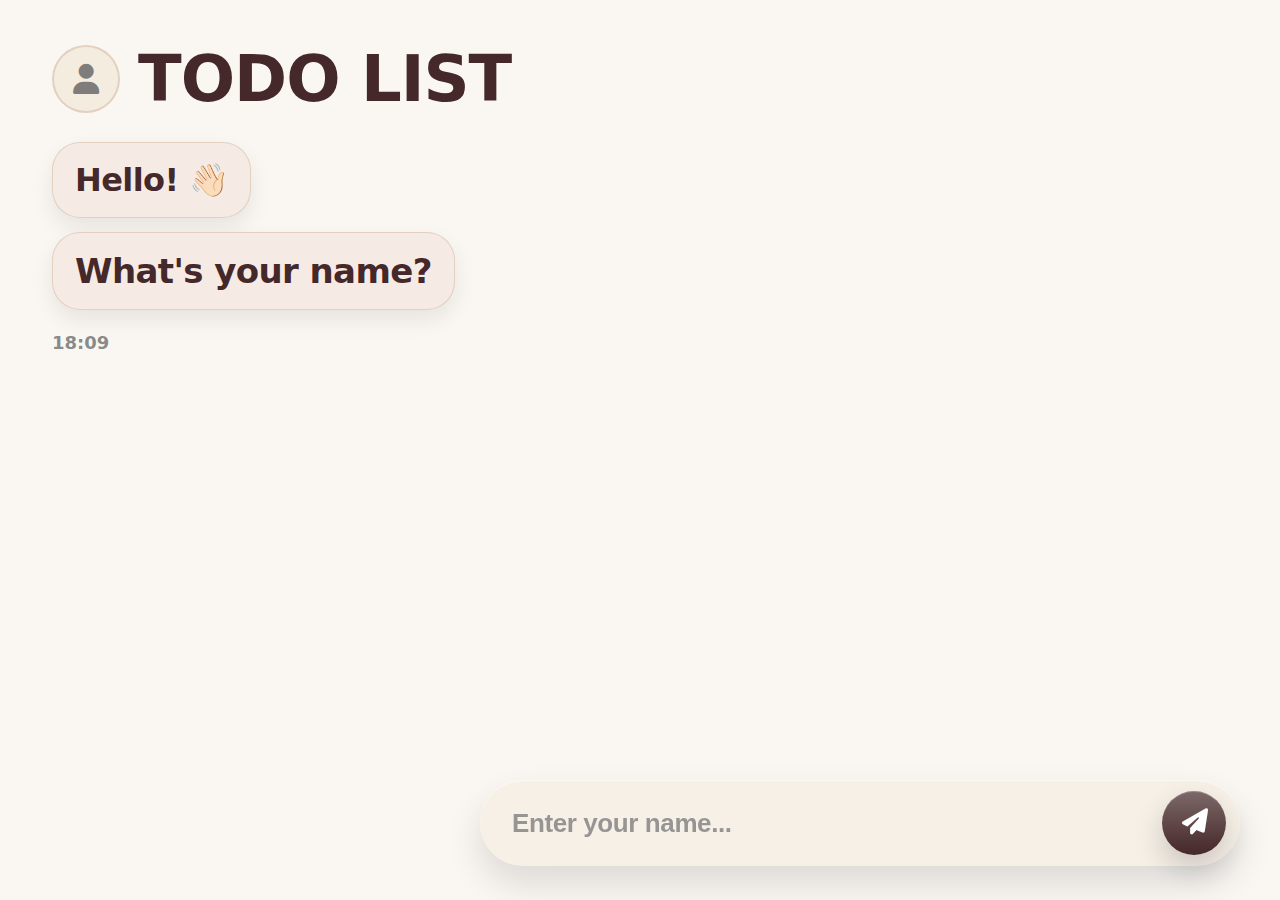
<file: login.html>
<!doctype html>
<html lang="ko">
<head>
  <meta charset="utf-8" />
  <meta name="viewport" content="width=device-width, initial-scale=1" />
  <title>Todo Login</title>

  <link
    rel="stylesheet"
    href="https://cdnjs.cloudflare.com/ajax/libs/font-awesome/6.5.0/css/all.min.css"
  />
  <link rel="stylesheet" href="./css/login.css" />
  <link rel="stylesheet" href="./css/tokens.css">
  <link rel="stylesheet" href="./css/fonts.css">
</head>

<body>
  <main class="loginCard" aria-label="Todo Login">
    <header class="loginCard__header">
      <div class="loginCard__avatar" aria-hidden="true">
        <i class="fa-solid fa-user"></i>
      </div>
      <h1 class="loginCard__title">TODO LIST</h1>
    </header>

    <section class="loginCard__chat" aria-label="Chat preview">
      <div class="bubble bubble--bot">
        <p class="bubble__text">Hello! <span aria-hidden="true">👋🏻</span></p>
      </div>
      <div class="bubble bubble--bot">
        <p class="bubble__text">What's your name?</p>
      </div>
      <time class="loginCard__time" datetime="18:09">18:09</time>
    </section>

    <form id="login-form" class="loginCard__form hidden" autocomplete="off">
      <label class="srOnly" for="login-name">name</label>

      <input
        id="login-name"
        name="username"
        required
        maxlength="15"
        type="text"
        placeholder="Enter your name..."
      />

      <button type="submit" aria-label="Send">
        <i class="fa-solid fa-paper-plane" aria-hidden="true"></i>
      </button>
    </form>

    <p id="greeting" class="loginCard__greeting hidden" aria-live="polite"></p>
  </main>

  <script type="module" src="./js/app/login.js"></script>
</body>
</html>
</file>
<file: css/login.css>
* { box-sizing: border-box; }

body{
  margin:0;
  min-height:100vh;
  background: var(--bg-body);
  font-family: system-ui, -apple-system, "Segoe UI", Roboto, "Noto Sans KR", sans-serif;
  color: var(--color-text-primary);
}

.hidden{ display:none !important; }

.srOnly{
  position:absolute;
  width:1px;height:1px;
  padding:0;margin:-1px;
  overflow:hidden;clip:rect(0,0,0,0);
  white-space:nowrap;border:0;
}

.loginCard{
  width: 100%;
  min-height: 100vh;
  padding: 42px 52px 120px;
}

.loginCard__header{
  display:flex;
  align-items:center;
  gap: 18px;
}

.loginCard__avatar{
  width: 68px;
  height: 68px;
  border-radius: 999px;
  display:grid;
  place-items:center;
  background: color-mix(in srgb, var(--color-surface-1) 70%, white);
  border: 2px solid color-mix(in srgb, var(--color-border) 70%, transparent);
  color: color-mix(in srgb, var(--color-text-secondary) 75%, transparent);
}

.loginCard__avatar i{ font-size: 30px; }

.loginCard__title{
  margin:0;
  font-size: 64px;
  font-weight: 900;
  letter-spacing: -1px;
}

.loginCard__chat{
  margin-top: 26px;
  display:flex;
  flex-direction:column;
  gap: 14px;
  max-width: 520px;
}

.bubble{
  width: fit-content;
  max-width: 520px;
  padding: 18px 22px;
  border-radius: 28px;
  border: 1px solid color-mix(in srgb, var(--color-border) 70%, transparent);
  background: color-mix(in srgb, var(--bg-card) 85%, white);
  box-shadow: 0 10px 22px rgba(0,0,0,0.08);
}

.bubble__text{
  margin:0;
  font-size: 34px;
  font-weight: 800;
  letter-spacing: -0.6px;
  color: var(--color-text-primary);
}

.bubble:first-child .bubble__text{
  font-size: 32px;
}

.loginCard__time{
  margin-top: 8px;
  font-size: 18px;
  font-weight: 700;
  color: color-mix(in srgb, var(--color-text-secondary) 70%, transparent);
}

.loginCard__form{
  position: fixed;
  right: 40px;
  bottom: 34px;
  display:flex;
  justify-content:flex-end;
}

#login-form{
  --h: 86px;
  --pad: 14px;
  --btn: 64px;

  width: min(760px, 60vw);
  height: var(--h);

  display:flex;
  align-items:center;
  padding: var(--pad);
  gap: 12px;

  border-radius: 999px;
  border: 0;
  background: color-mix(in srgb, var(--color-surface-1) 55%, white);

  box-shadow:
    0 18px 36px rgba(0,0,0,0.12),
    inset 0 1px 0 rgba(255,255,255,0.60);
}

#login-form input{
  flex: 1;
  height: 100%;
  border: 0;
  outline: 0;
  background: transparent;
  padding: 0 10px 0 18px;

  font-size: 26px;
  font-weight: 800;
  letter-spacing: -0.4px;
  color: var(--color-text-primary);
}

#login-form input::placeholder{
  color: color-mix(in srgb, var(--color-text-secondary) 60%, transparent);
  font-weight: 800;
}

#login-form button{
  width: var(--btn);
  height: var(--btn);
  border-radius: 999px;
  border: 0;
  cursor:pointer;

  display:grid;
  place-items:center;
  color:#fff;

  background: linear-gradient(180deg,
    color-mix(in srgb, var(--color-primary) 70%, white) 0%,
    var(--color-primary) 100%
  );

  box-shadow:
    0 14px 30px rgba(0,0,0,0.18),
    inset 0 1px 0 rgba(255,255,255,0.22);
}

#login-form button i{
  font-size: 26px;
  transform: translate(1px, -1px);
}

#login-form:focus-within{
  box-shadow:
    0 18px 36px rgba(0,0,0,0.14),
    0 0 0 6px color-mix(in srgb, var(--color-accent) 20%, transparent),
    inset 0 1px 0 rgba(255,255,255,0.60);
}

@media (max-width: 720px){
  .loginCard{ padding: 28px 20px 120px; }
  .loginCard__title{ font-size: 42px; }
  .bubble__text{ font-size: 24px; }
  #login-form{ width: min(520px, 92vw); height: 70px; }
  #login-form input{ font-size: 18px; }
  #login-form{ --btn: 52px; --pad: 10px; }
  .loginCard__form{ right: 16px; bottom: 16px; }
}
</file>
<file: css/tokens.css>
:root {
  --bg-body: #FAF7F3;   /* background */
  --bg-card: #F3E8DF;   /* card / todo / memo */

  --color-primary: #452829; /* main button / key accent */
  --color-accent: #D9A299;  /* secondary accent */

  --color-surface-1: #F0E4D3; /* hover / sub bg */
  --color-surface-2: #E8D1C5; /* active / emphasis */

  --color-border: #DCC5B2; /* divider / outline */

  --color-text-primary: #452829; /* main text */
  --color-text-secondary: #57595B; /* sub text */
}
</file>
<file: css/fonts.css>
@font-face {
    font-family: 'NoonnuBasicGothic';
    src: url('https://cdn.jsdelivr.net/gh/projectnoonnu/noon-2410@1.0/NoonnuBasicGothicRegular.woff2') format('woff2');
    font-weight: normal;
    font-display: swap;
}

@font-face {
    font-family: 'OngleIpSeaBreeze';
    src: url('https://cdn.jsdelivr.net/gh/projectnoonnu/2510-1@1.0/Ownglyph_the_sea_breeze-Rg.woff2') format('woff2');
    font-weight: normal;
    font-display: swap;
}
</file>
